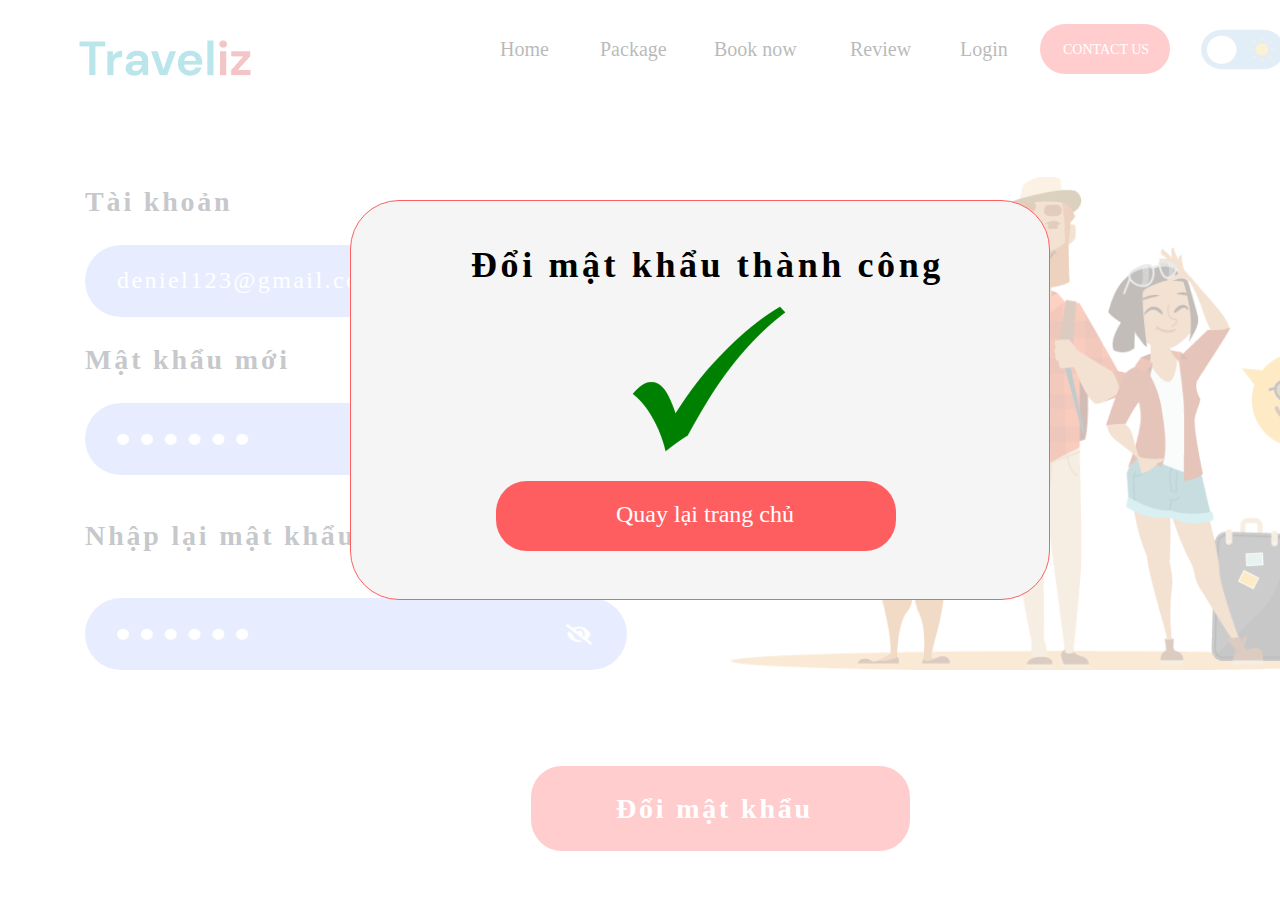
<file: exit/exitdoimatkhau/thongbao.html>
<!DOCTYPE html>
<html lang="en">
<head>
    <meta charset="UTF-8">
    <meta http-equiv="X-UA-Compatible" content="IE=edge">
    <meta name="viewport" content="width=device-width, initial-scale=1.0">
    <title>đổi mật khẩu</title>
    <link rel="stylesheet" href="rest.css">
</head>
<body>
    <div class="full">
        <div class="thongbao">
            <p class="dongchu">Đổi mật khẩu thành công</p>
            <img src="icon chữ v 2.png" alt="" class="tich">
            <a href="#">
                <div class="boxw">
                    <p class="quaylai">Quay lại trang chủ</p>
                </div>
            </a>
        </div>
        <div class="background">
            <div class="menu">
                <img src="busin-dark.png" alt="" class="logo">
                <a href="#" class="home">Home</a>
                <a href="#" class="pack">Package</a>
                <a href="#" class="book">Book now</a>
                <a href="#" class="review">Review</a>
                <a href="#" class="login">Login</a>
                <a href="#">
                    <div class="contact">
                        <p class="contactus">CONTACT US</p>
                    </div>
                </a>
                <img src="light.png" alt="" class="light">
            </div>
            <div>
                <p class="taikhoan">Tài khoản</p>
                <div class="boxx1">
                    <p class="gmail">deniel123@gmail.com </p>
                </div>
                <p class="matkhau">Mật khẩu mới</p>
                <div class="boxx2">
                    <img src="Group 1.png" alt="" class="sao">
                    <img src="eye-slash.png" alt="" class="eye">
                </div>
                <p class="nhaplai">Nhập lại mật khẩu</p>
                <div class="boxx3">
                    <img src="Group 1.png" alt="" class="sao">
                    <img src="eye-slash.png" alt="" class="eye">
                </div>
                <div class="doi1">
                    <p class="doi2">Đổi mật khẩu</p>
                </div>
                <img src="anh.png" alt="" class="anh">
            </div>
        </div>
    </div>
</body>
</html>
</file>
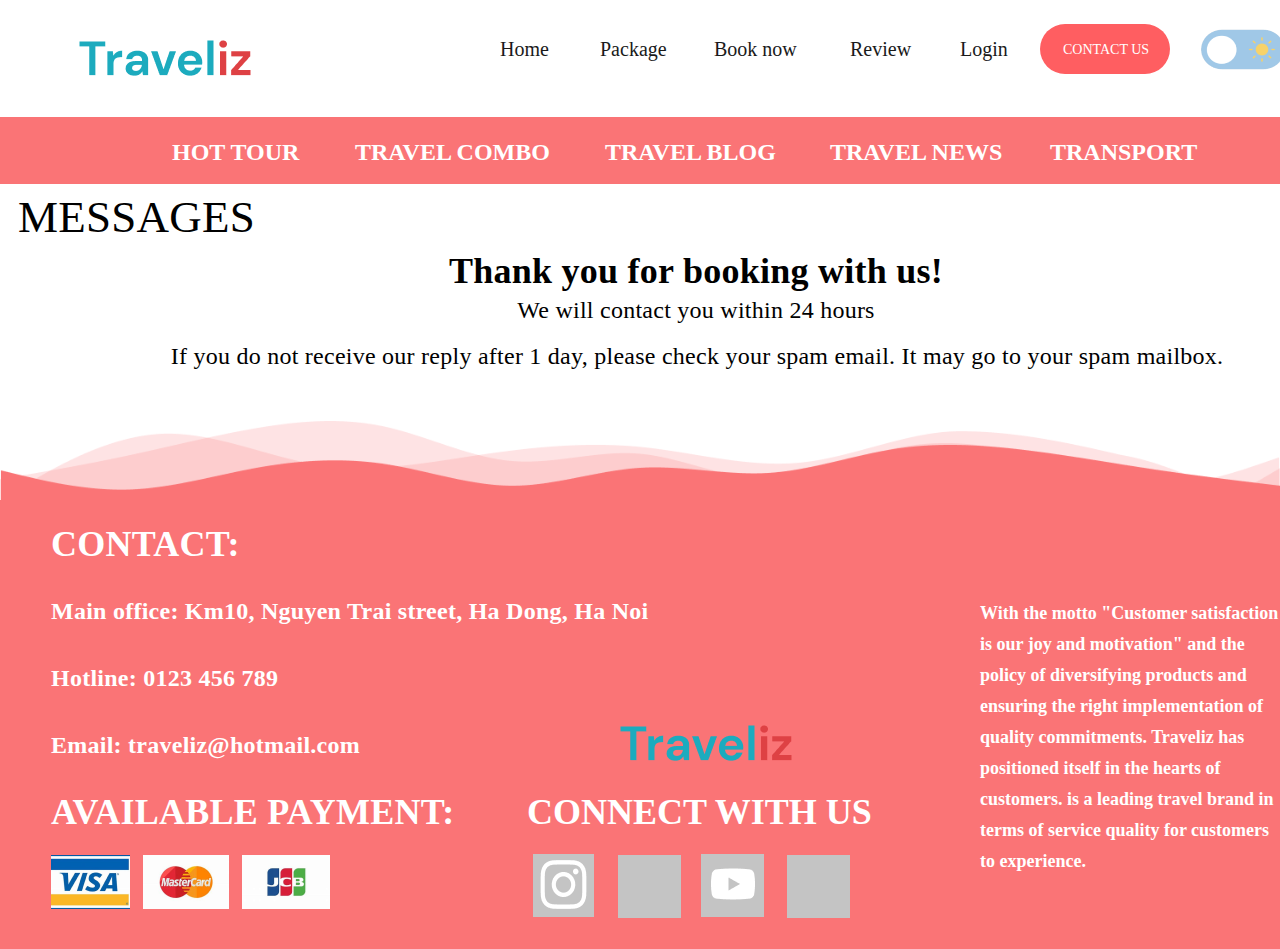
<file: exit/trang Exit/exit.html>
<!DOCTYPE html>
<html lang="en">
<head>
    <meta charset="UTF-8">
    <meta http-equiv="X-UA-Compatible" content="IE=edge">
    <meta name="viewport" content="width=device-width, initial-scale=1.0">
    <title>Exit</title>
    <link rel="stylesheet" href="exiit.css">
</head>
<body>
    <div class="menu">
        <img src="busin-dark.png" alt="" class="logo">
        <a href="#" class="home">Home</a>
        <a href="#" class="pack">Package</a>
        <a href="#" class="book">Book now</a>
        <a href="#" class="review">Review</a>
        <a href="#" class="login">Login</a>
        <a href="#">
            <div class="contact">
                <p class="contactus">CONTACT US</p>
            </div>
        </a>
        <img src="light.png" alt="" class="light">
    </div>
    <div class="menu2">
        <div class="box">
            <a href="#" class="hot">HOT TOUR</a>
            <a href="#" class="travel">TRAVEL COMBO</a>
            <a href="#" class="travelblog">TRAVEL BLOG</a>
            <a href="#" class="travlenew">TRAVEL NEWS</a>
            <a href="#" class="transprot">TRANSPORT</a>
        </div>
    </div>
    <div>
        <p class="message">MESSAGES</p>
        <p class="thank">Thank you for booking with us!</p>
        <p class="we">We will contact you within 24 hours</p>
        <p class="if">If you do not receive our reply after 1 day, please check your spam email. It may go to your spam mailbox.</p>
        <img src="Group 10.png" alt="" class="group">
        <div class="com"></div>
        <p class="cont">CONTACT:</p>
        <p class="diachi">Main office: Km10, Nguyen Trai street, Ha Dong, Ha Noi</p>
        <p class="sodth">Hotline: 0123 456 789</p>
        <p class="email">Email: traveliz@hotmail.com</p>
        <p class="avai">AVAILABLE PAYMENT: </p>
        <p class="connect">CONNECT WITH US</p>
        <p class="lorem">With the motto "Customer satisfaction is our joy and motivation" and the policy of diversifying products and ensuring the right implementation of quality commitments. Traveliz has positioned itself in the hearts of customers. is a leading travel brand in terms of service quality for customers to experience.</p>
        <img src="busin-dark.png" alt="" class="tra">
        <img src="visa 1.png" alt="" class="visa">
        <img src="mastercard 1.png" alt="" class="master">
        <img src="JCB 1.png" alt="" class="jcb">
        <img src="insta.png" alt="" class="insta">
        <img src="youtobe.png" alt="" class="youtobe">
        <img src="khung tw.png" alt="" class="khung">
        <img src="khung tw.png" alt="" class="khung1">
    </div>
</body>
</html>
</file>
<file: exit/exitdoimatkhau/rest.css>
*{
    padding: 0;
    margin: 0;
    border: none;
}
.menu{
    width: 100%;
    height: 900px;
    /* background-color: brown; */
}
.logo{
    position: absolute;
    left: 6.19%;
    right: 80.45%;
    top: 4.46%;
}
.home{
    position: absolute;
    width: 60px;
    height: 23px;
    left: 500px;
    top: 38px;
    font-size: 20px;
    color: #1A1A1A;
    text-decoration: none;
}
.pack{
    position: absolute;
    width: 88px;
    height: 24px;
    left: 600px;
    top: 38px;
    font-size: 20px;
    color: #1A1A1A;
    text-decoration: none;
}
.book{
    position: absolute;
    width: 109px;
    height: 38px;
    left: 714px;
    top: 38px;
    font-size: 20px;
    color: #1A1A1A;
    text-decoration: none;
}
.review{
    position: absolute;
    width: 70px;
    height: 23px;
    left: 850px;
    top: 38px;
    font-size: 20px;
    color: #1A1A1A;
    text-decoration: none;
}
.login{
    position: absolute;
    width: 53px;
    height: 23px;
    left: 960px;
    top: 38px;
    font-size: 20px;
    color: #1A1A1A;
    text-decoration: none;
}
.contact{
    position: absolute;
    width: 130px;
    height: 50px;
    left: 1040px;
    top: 24px;
    background: #FF5E61;
    border-radius: 28px;
}
.contactus{
    position: absolute;
    width: 104px;
    height: 20px;
    left: 23px;
    top: 18px;
    font-size: 14px;
    color:white;
}
.light{
    position: absolute;
    width: 85px;
    height: 41px;
    left: 1200px;
    top: 29px;
    border-radius: 25px;
}
.taikhoan{
    position: absolute;
    width: 200px;
    height: 38px;
    left: 85.11px;
    top: 182.82px;

    font-family: Nunito;
    font-style: normal;
    font-weight: 600;
    font-size: 28px;
    line-height: 38px;
    letter-spacing: 0.1em;

    color: #444B59;

}
.boxx1{
    position: absolute;
    width: 542.35px;
    height: 72px;
    left: 85.11px;
    top: 244.82px;

    background: #B1C6FE;
    border-radius: 80px;
}
.gmail{
    position: absolute;
    width: 282px;
    height: 33px;
    left: 32px;
    top: 19.5px;

    font-family: Nunito;
    font-style: normal;
    font-weight: normal;
    font-size: 24px;
    line-height: 33px;
    letter-spacing: 0.1em;

    color: #FFFFFF;
}
.matkhau{
    position: absolute;
    width: 250px;
    height: 38px;
    left: 85.11px;
    top: 340.82px;

    font-family: Nunito;
    font-style: normal;
    font-weight: 600;
    font-size: 28px;
    line-height: 38px;
    letter-spacing: 0.1em;

    color: #444B59;

}
.boxx2{
    position: absolute;
    width: 542.35px;
    height: 72px;
    left: 85.11px;
    top: 402.82px;

    background: #B1C6FE;
    border-radius: 80px;
}
.sao{
    position: absolute;
    width: 132px;
    height: 12px;
    left: 32px;
    top: 30px;
}
.eye{
    position: absolute;
    width: 32px;
    height: 32px;
    left: 478.35px;
    top: 20px;
}
.nhaplai{
    position: absolute;
    width: 300px;
    height: 38px;
    left: 85.11px;
    top: 517px;

    font-family: Nunito;
    font-style: normal;
    font-weight: 600;
    font-size: 28px;
    line-height: 38px;
    letter-spacing: 0.1em;

    color: #444B59;

}
.boxx3{
    position: absolute;
    width: 542.35px;
    height: 72px;
    left: 85.11px;
    top: 598px;

    background: #B1C6FE;
    border-radius: 80px;
}
.doi1{
    position: absolute;
    width: 379px;
    height: 85px;
    left: 530.5px;
    top: 766px;

    background: #FF5E61;
    border-radius: 31px;
}
.doi2{
    position: absolute;
    width: 208px;
    height: 38px;
    left: 85.5px;
    top: 23.5px;

    font-family: Nunito;
    font-style: normal;
    font-weight: 800;
    font-size: 28px;
    line-height: 38px;
    letter-spacing: 0.1em;

    color: #FFFFFF;
}
.anh{
    position: absolute;
    width: 680px;
    height: 493px;
    left: 715px;
    top: 177px;
}
.background{
    opacity: 0.3;
}
.thongbao{
    position: absolute;
    width: 700px;
    height: 400px;
    left: 350px;
    top: 200px;
    z-index: 1;
    background-color:whitesmoke;
    border: 1px solid #FF5E61;
    box-sizing: border-box;
    border-radius: 49px;
}
.dongchu{
    position: absolute;
    width: 500px;
    height: 49px;
    left: 120px;
    top: 40px;

    font-family: Nunito;
    font-style: normal;
    font-weight: 800;
    font-size: 36px;
    line-height: 49px;
    letter-spacing: 0.1em;

    color: #000000;
}
.tich{
    position: absolute;
    width: 176px;
    height: 176px;
    left: 270px;
    top: 90px;
}
.boxw{
    position: absolute;
    width: 400px;
    height: 70px;
    left: 145px;
    top: 280px;

   background: #FF5E61;
   border-radius: 31px;
}
.quaylai{
    position: absolute;
    width: 220px;
    height: 24px;
    left: 120px;
    top: 20px;
    font-size: 24px;
    color: white;
}
</file>
<file: exit/trang Exit/exiit.css>
*{
    padding: 0;
    margin: 0;
    border: none;
}
.menu{
    width: 100%;
    height: 900px;
    /* background-color: brown; */
}
.logo{
    position: absolute;
    left: 6.19%;
    right: 80.45%;
    top: 4.46%;
}
.home{
    position: absolute;
    width: 60px;
    height: 23px;
    left: 500px;
    top: 38px;
    font-size: 20px;
    color: #1A1A1A;
    text-decoration: none;
}
.pack{
    position: absolute;
    width: 88px;
    height: 24px;
    left: 600px;
    top: 38px;
    font-size: 20px;
    color: #1A1A1A;
    text-decoration: none;
}
.book{
    position: absolute;
    width: 109px;
    height: 38px;
    left: 714px;
    top: 38px;
    font-size: 20px;
    color: #1A1A1A;
    text-decoration: none;
}
.review{
    position: absolute;
    width: 70px;
    height: 23px;
    left: 850px;
    top: 38px;
    font-size: 20px;
    color: #1A1A1A;
    text-decoration: none;
}
.login{
    position: absolute;
    width: 53px;
    height: 23px;
    left: 960px;
    top: 38px;
    font-size: 20px;
    color: #1A1A1A;
    text-decoration: none;
}
.contact{
    position: absolute;
    width: 130px;
    height: 50px;
    left: 1040px;
    top: 24px;
    background: #FF5E61;
    border-radius: 28px;
}
.contactus{
    position: absolute;
    width: 104px;
    height: 20px;
    left: 23px;
    top: 18px;
    font-size: 14px;
    color:white;
}
.light{
    position: absolute;
    width: 85px;
    height: 41px;
    left: 1200px;
    top: 29px;
    border-radius: 25px;
}
.box{
    position: absolute;
    width: 100%;
    height: 67px;
    left: 0px;
    top: 117px;
    background-color: #FA7476;
}
.hot{
    position: absolute;
    width: 160px;
    height: 40px;
    left: 172px;
    top: 22px;
    font-size: 24px;
    font-weight: bold;
    color: white;
    text-decoration: none;
}
.travel{
    position: absolute;
    width: 200px;
    height: 40px;
    left: 355px;
    top: 22px;
    font-size: 24px;
    font-weight: bold;
    color: white;
    text-decoration: none;
}
.travelblog{
    position: absolute;
    width: 200px;
    height: 40px;
    left: 605px;
    top: 22px;
    font-size: 24px;
    font-weight: bold;
    color: white;
    text-decoration: none;
}
.travlenew{
    position: absolute;
    width: 200px;
    height: 40px;
    left: 830px;
    top: 22px;
    font-size: 24px;
    font-weight: bold;
    color: white;
    text-decoration: none;
}
.transprot{
    position: absolute;
    width: 200px;
    height: 40px;
    left: 1050px;
    top: 22px;
    font-size: 24px;
    font-weight: bold;
    color: white;
    text-decoration: none;
}
.message{
    position: absolute;
    width: 231px;
    height: 40px;
    left: 18px;
    top: 197px;

    font-family: DM Sans;
    font-style: normal;
    font-weight: normal;
    font-size: 45px;
    line-height: 40px;
    text-align: center;
    letter-spacing: 0.25px;

    color: #000000;
}
.thank{
    position: absolute;
    width: 550px;
    height: 85px;
    left: 421px;
    top: 251px;

    font-family: DM Sans;
    font-style: normal;
    font-weight: bold;
    font-size: 36px;
    line-height: 40px;

    text-align: center;
    letter-spacing: 0.25px;

    color: #000000;
}
.we{
    position: absolute;
    width: 550px;
    height: 85px;
    left: 421px;
    top: 290px;

    font-family: DM Sans;
    font-style: normal;
    /* font-weight: bold; */
    font-size: 24px;
    line-height: 40px;

    text-align: center;
    letter-spacing: 0.25px;

    color: #000000;
}
.if{
    position: absolute;
    width: 1184px;
    height: 40px;
    left: 105px;
    top: 336px;
    font-family: DM Sans;
    font-style: normal;
    font-weight: normal;
    font-size: 24px;
    line-height: 40px;
    text-align: center;
    letter-spacing: 0.25px;

    color: #000000;
}
.group{
    position: absolute;
    width: 100%;
    height: 79.86px;
    left: 0px;
    top: 421px;
}
.com{
    position: absolute;
    width: 100%;
    height: 449px;
    left: 0px;
    top: 500px;

    background: #FA7476;
}
.cont{
    position: absolute;
    width: 182px;
    height: 40px;
    left: 51px;
    top: 524px;

    font-family: DM Sans;
    font-style: normal;
    font-weight: bold;
    font-size: 36px;
    line-height: 40px;
    text-align: center;
    letter-spacing: 0.25px;

    color: #FFFFFF;
}
.diachi{
    position: absolute;
    width: 697px;
    height: 40px;
    left: 51px;
    top: 591px;

    font-family: DM Sans;
    font-style: normal;
    font-weight: bold;
    font-size: 24px;
    line-height: 40px;
    letter-spacing: 0.25px;
    color: #FFFFFF;
}
.sodth{
    position: absolute;
    width: 252px;
    height: 40px;
    left: 51px;
    top: 658px;

    font-family: DM Sans;
    font-style: normal;
    font-weight: bold;
    font-size: 24px;
    line-height: 40px;
    letter-spacing: 0.25px;

    color: #FFFFFF;
}
.email{
    position: absolute;
    width: 336px;
    height: 40px;
    left: 51px;
    top: 725px;

    font-family: DM Sans;
    font-style: normal;
    font-weight: bold;
    font-size: 24px;
    line-height: 40px;

    letter-spacing: 0.25px;

    color: #FFFFFF;
}
.avai{
    position: absolute;
    width: 500px;
    height: 40px;
    left: 51px;
    top: 792px;

    font-family: DM Sans;
    font-style: normal;
    font-weight: bold;
    font-size: 36px;
    line-height: 40px;
    letter-spacing: 0.25px;

    color: #FFFFFF;
}
.connect{
    position: absolute;
    width: 400px;
    height: 38.14px;
    left: 527px;
    top: 793px;

    font-family: DM Sans;
    font-style: normal;
    font-weight: bold;
    font-size: 36px;
    line-height: 47px;
    display: flex;
    align-items: center;

    color: #FFFFFF;
}
.lorem{
    position: absolute;
    width: 300px;
    height: 350px;
    left: 980px;
    top: 562px;

    font-family: DM Sans;
    font-style: normal;
    font-weight: bold;
    font-size: 18px;
    line-height: 31px;
    display: flex;
    align-items: center;

    color: #FFFFFF;
}
.tra{
    position: absolute;
    top: 64.55%;
    bottom: 29.69%;
    left: 620px;
    top: 725px;
}
.visa{
    position: absolute;
    width: 79px;
    height: 54px;
    left: 51px;
    top: 855px;
}
.master{
    position: absolute;
    width: 86px;
    height: 54px;
    left: 143px;
    top: 855px;
}
.jcb{
    position: absolute;
    width: 88px;
    height: 54px;
    left: 242px;
    top: 855px;
}
.insta{
    position: absolute;
    width: 61px;
    height: 65px;
    left: 533px;
    top: 852px;
}
.youtobe{
    position: absolute;
    width: 66px;
    height: 66px;
    left: 700px;
    top: 851px;
}
.khung{
    position: absolute;
    width: 63px;
    height: 63px;
    left: 618px;
    top: 855px;
}
.khung1{
    position: absolute;
    width: 63px;
    height: 63px;
    left: 787px;
    top: 855px;
}
</file>
